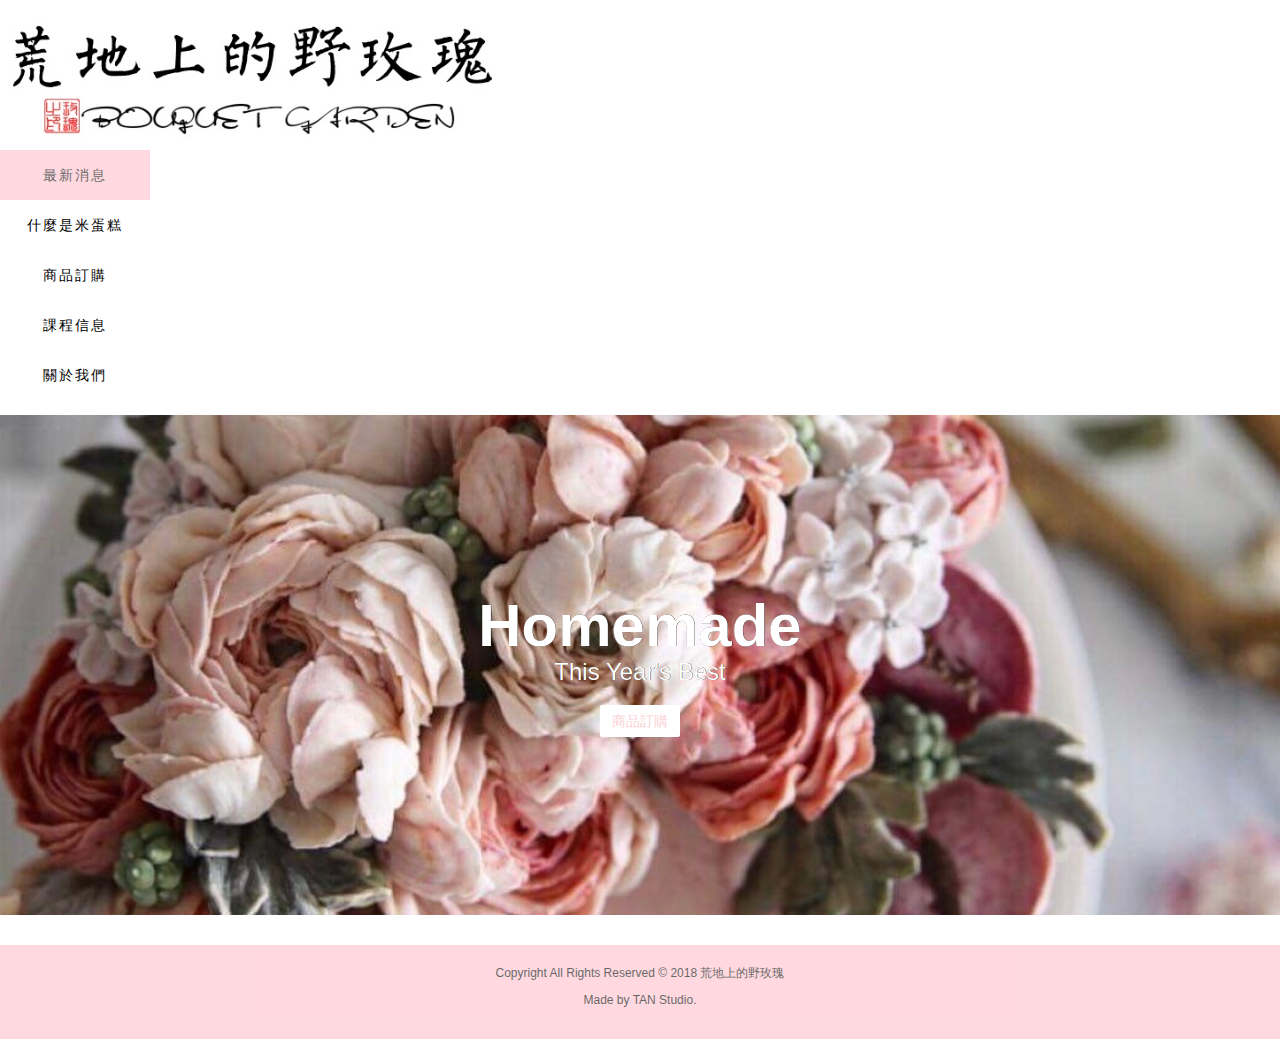
<file: index.html>
<!DOCTYPE html>
<html lang="en">
  <head>
  	<meta charset="utf-8"/>
    <title>荒地上的野玫瑰</title>
      <meta name="viewport" content="width=device-width, initial-scale=1">
      <link rel="stylesheet" href="https://maxcdn.bootstrapcdn.com/bootstrap/3.3.7/css/bootstrap.min.css">
      <link rel="stylesheet" type="text/css" href="main.css">
      <script src="https://ajax.googleapis.com/ajax/libs/jquery/3.3.1/jquery.min.js"></script>
      <script src="https://maxcdn.bootstrapcdn.com/bootstrap/3.3.7/js/bootstrap.min.js"></script>
   </head>

  <body>
    <header>
      <div>
      	<div>
          <img src="test/Photo May 6, 7 38 23 PM.jpeg" class="img-responsive" id="logo">
        </div>
      </div>
    </header>
    <nav class="navigation">
      <div>
      	<ul>
      	  <li class="navactive"><a href="index.html">最新消息</a>
          <li><a href="ricecake.html">什麼是米蛋糕</a></li>
          <li><a href="#">商品訂購</a></li>
          <li><a href="#">課程信息</a></li>
          <li><a href="#">關於我們</a></li>
        </ul>
      </div>          
    </nav> 
    <section class="jumbotron">
      <div class="container">
        <div class="row text-center">           
          <h2>Homemade</h2>
          <h3>This Year's Best</h3>
          <a class="btn btn-primary" href="#" role="button">商品訂購</a>
        </div>
      </div>
    </section>
    <footer>
      <p>Copyright All Rights Reserved &copy; 2018 荒地上的野玫瑰</p>
      <p>Made by TAN Studio.</p>    
    </footer>
  </body>
</html>
</file>
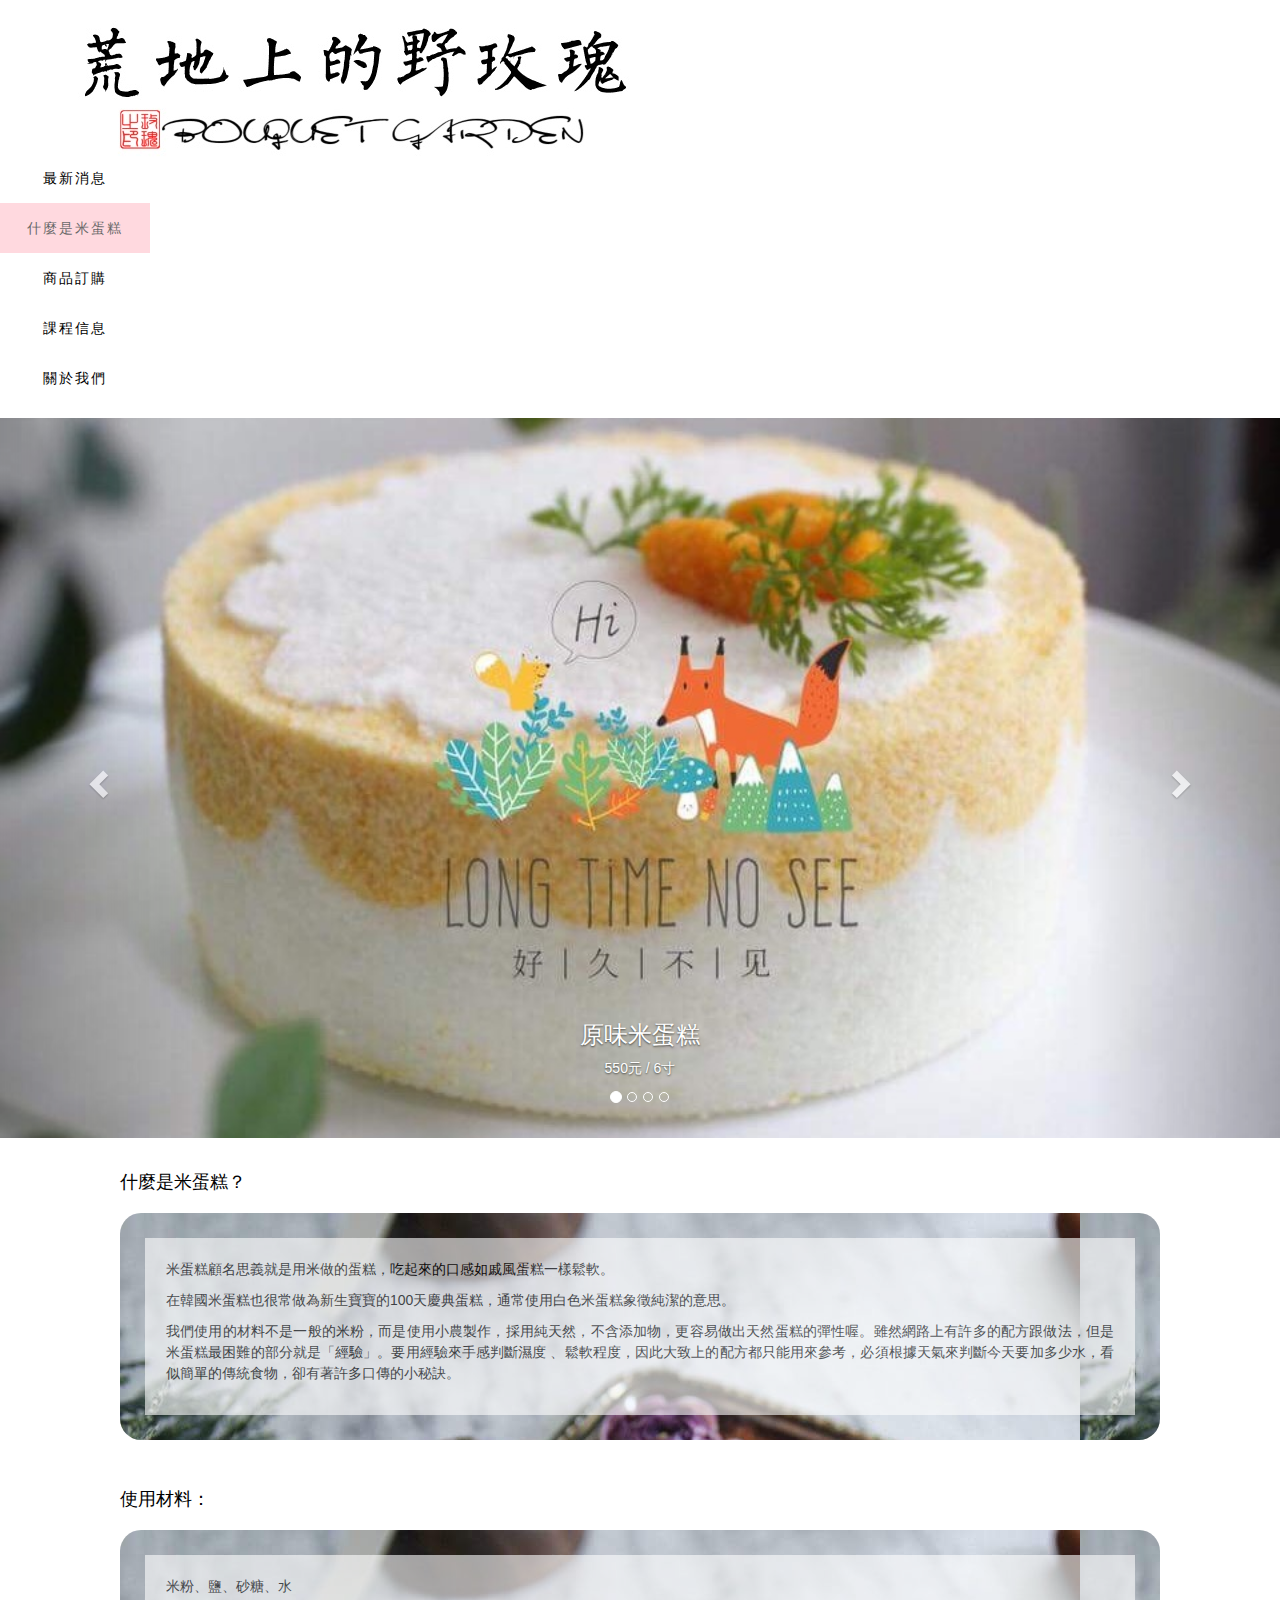
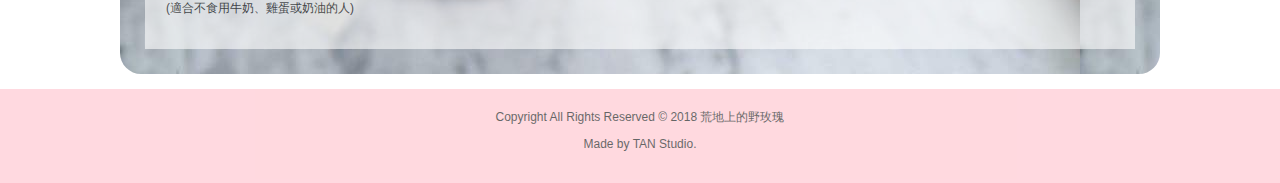
<file: ricecake.html>
<!DOCTYPE html>
<html lang="en">
  <head>
  	<meta charset="utf-8"/>
    <title>荒地上的野玫瑰</title>
      <meta name="viewport" content="width=device-width, initial-scale=1">
      <link rel="stylesheet" href="https://maxcdn.bootstrapcdn.com/bootstrap/3.3.7/css/bootstrap.min.css">
      <link rel="stylesheet" type="text/css" href="main.css">
      <link rel="stylesheet" type="text/css" href="ricecake.css">
      <script src="https://ajax.googleapis.com/ajax/libs/jquery/3.3.1/jquery.min.js"></script>
      <script src="https://maxcdn.bootstrapcdn.com/bootstrap/3.3.7/js/bootstrap.min.js"></script>
   </head>

  <body>
    <header class="container">
      <div class="row">
      	<div class="col-sm-8">
          <img src="test/Photo May 6, 7 38 23 PM.jpeg" class="img-responsive">
        </div>
      </div>
    </header>
    <nav class="navigation">
      <div>
     	<ul>
          <li><a href="index.html">最新消息</a>
          <li class="navactive"><a href="ricecake.html">什麼是米蛋糕</a></li>
          <li><a href="#">商品訂購</a></li>
          <li><a href="#">課程信息</a></li>
          <li><a href="#">關於我們</a></li>
        </ul>
      </div>          
    </nav>
    
      <div id="myCarousel" class="carousel slide" data-ride="carousel">
      <!-- Indicators -->
        <ol class="carousel-indicators">
          <li data-target="#myCarousel" data-slide-to="0" class="active"></li>
          <li data-target="#myCarousel" data-slide-to="1"></li>
          <li data-target="#myCarousel" data-slide-to="2"></li>
          <li data-target="#myCarousel" data-slide-to="3"></li>
        </ol>
        <!-- Wrapper for slides -->
        <div class="carousel-inner" role="listbox">
          <div class="item active">
            <img src="test/Photo May 10, 10 02 23 PM.jpeg" alt="Image">
            <div class="carousel-caption">
              <h3>原味米蛋糕</h3>
              <p>550元 / 6寸</p>
            </div>      
          </div>
          <div class="item">
            <img src="test/Photo May 10, 10 02 19 PM.jpeg" alt="Image">
            <div class="carousel-caption">
              <h3>巧克力米蛋糕</h3>
              <p>550元 / 6寸</p>
            </div>      
          </div>
          <div class="item">
            <img src="test/Photo May 10, 10 02 28 PM.jpeg" alt="Image">
            <div class="carousel-caption">
              <h3>芝麻米蛋糕慕斯</h3>
              <h3>開心果米蛋糕慕斯</h3>
              <p>250元 / 單人份</p>
            </div>      
          </div>
          <div class="item">
            <img src="test/Photo May 10, 10 03 59 PM.jpeg" alt="Image">
            <div class="carousel-caption">
              <h3>蘿蔔絲米蛋糕</h3>
              <p>550元 / 6寸</p>
            </div>      
          </div>
        </div>
        <!-- Left and right controls -->
        <a class="left carousel-control" href="#myCarousel" role="button" data-slide="prev">
          <span class="glyphicon glyphicon-chevron-left" aria-hidden="true"></span>
          <span class="sr-only">Previous</span>
        </a>
        <a class="right carousel-control" href="#myCarousel" role="button" data-slide="next">
          <span class="glyphicon glyphicon-chevron-right" aria-hidden="true"></span>
          <span class="sr-only">Next</span>
        </a>
      </div>
 
    <section class="container">
      <div class="wrapper">
      	<div class="content-main">
      	  <div class="box">
      	  	<div class="box-heading">
      	  	  <h4 class="heading">什麼是米蛋糕？</h4>
            </div>
      	    <div class="box-body">
      	      <div class="box-content">
      	        <p>米蛋糕顧名思義就是用米做的蛋糕，吃起來的口感如戚風蛋糕一樣鬆軟。</p>
      	        <p>在韓國米蛋糕也很常做為新生寶寶的100天慶典蛋糕，通常使用白色米蛋糕象徵純潔的意思。</p>
      	        <p>我們使用的材料不是一般的米粉，而是使用小農製作，採用純天然，不含添加物，更容易做出天然蛋糕的彈性喔。雖然網路上有許多的配方跟做法，但是米蛋糕最困難的部分就是「經驗」。要用經驗來手感判斷濕度 、鬆軟程度，因此大致上的配方都只能用來參考，必須根據天氣來判斷今天要加多少水，看似簡單的傳統食物，卻有著許多口傳的小秘訣。</p>
      	      </div>
            </div>
      	  </div>
      	</div>
      	<div class="content-main">
      	  <div class="box">
      	  	<div class="box-heading">
      	      <h4 class="heading">使用材料：</h4>
      	    </div>
      	    <div class="box-body">
      	      <div class="box-content">
       	        <p>米粉、鹽、砂糖、水<br><small>(適合不食用牛奶、雞蛋或奶油的人)</small></p>
       	      </div>
            </div>
          </div>
        </div>
      </div>
    </section>
    <footer>
      <p>Copyright All Rights Reserved &copy; 2018 荒地上的野玫瑰</p>
      <p>Made by TAN Studio.</p>
    </footer>
  </body>
</html>
</file>
<file: main.css>
body {
  background-color: white;
  font-family: 'Raleway', sans-serif;
  color: black;
  margin: 0px;
}

header {
  background-color: white;
  padding: 12px 0;
  width: 100%;
  height: 150px;
  margin: 0;
}

#logo {
	height: 138px;
}

.navigation ul {
  margin: 0 0 15px 0;
  padding: 0;
  list-style-type: none;
  width: 100%;
  background-color: white;
}

.navigation li a {
  display: block;
  font-weight: 200;
  letter-spacing: 2px;
  padding: 15px;
  color: black;
  text-align: center;
  text-decoration: none;
  width: 150px;
}

.navactive {
	background-color: pink;
	opacity: 0.6;
	color: black;
	width: 150px;
}

.navigation li a:hover:not(.active) {
    background-color: silver;
	color: white;
	opacity: 0.6;
	width: 150px;	
}

.jumbotron {
  display: flex;
  align-items: center;
  background-image: url("test/Photo May 6, 6 01 27 PM.jpeg");
  background-size: cover;
  color: #ffffff;
  height: 500px;
  text-shadow: 0.25px 0.25px 0.25px #000000;
}

.jumbotron h2 {
  font-size: 60px;
  font-weight: 700;
  margin: 0;
  color: #fff;
}

.jumbotron h3 {
  margin: 0 0 20px;
  color: #fff;
}

.btn.btn-primary {
  border-radius: 2px;
  border: 0px;
  color: #fbd1d5;
  text-shadow: none;
  background-color: #ffffff;
}

.btn.btn-primary:hover {
  color: #ffffff;
  background-color: #fbd1d5;
}

footer{
  font-size: 12px;
  padding: 20px 0;
  text-align: center;
  background-color: pink;
  opacity: 0.6;
}
</file>
<file: ricecake.css>
.carousel-inner img {
    width: 100%; /* Set width to 100% */
    margin: auto;
    min-height: 200px;
}

  /* Hide the carousel text when the screen is less than 600 pixels wide */
@media (max-width: 600px) {
    .carousel-caption {
      display: none; 
  }
}

.content-main {
   position: relative;
   min-height: 1px;
   padding: 15px 50px;
   text-align: justify;
   line-height: 1.5;
}

.box-body {
	padding: 25px;
	background-image: url("test/Photo May 9, 3 04 20 PM.jpeg");
	border-radius: 1.5em;
}

.box-content {
    border: white 1px solid;
    padding: 20px;
    opacity: 0.6;
    background-color: white;
}

.heading {
	font-size: bold;
	padding: 10px 0;
}
</file>
